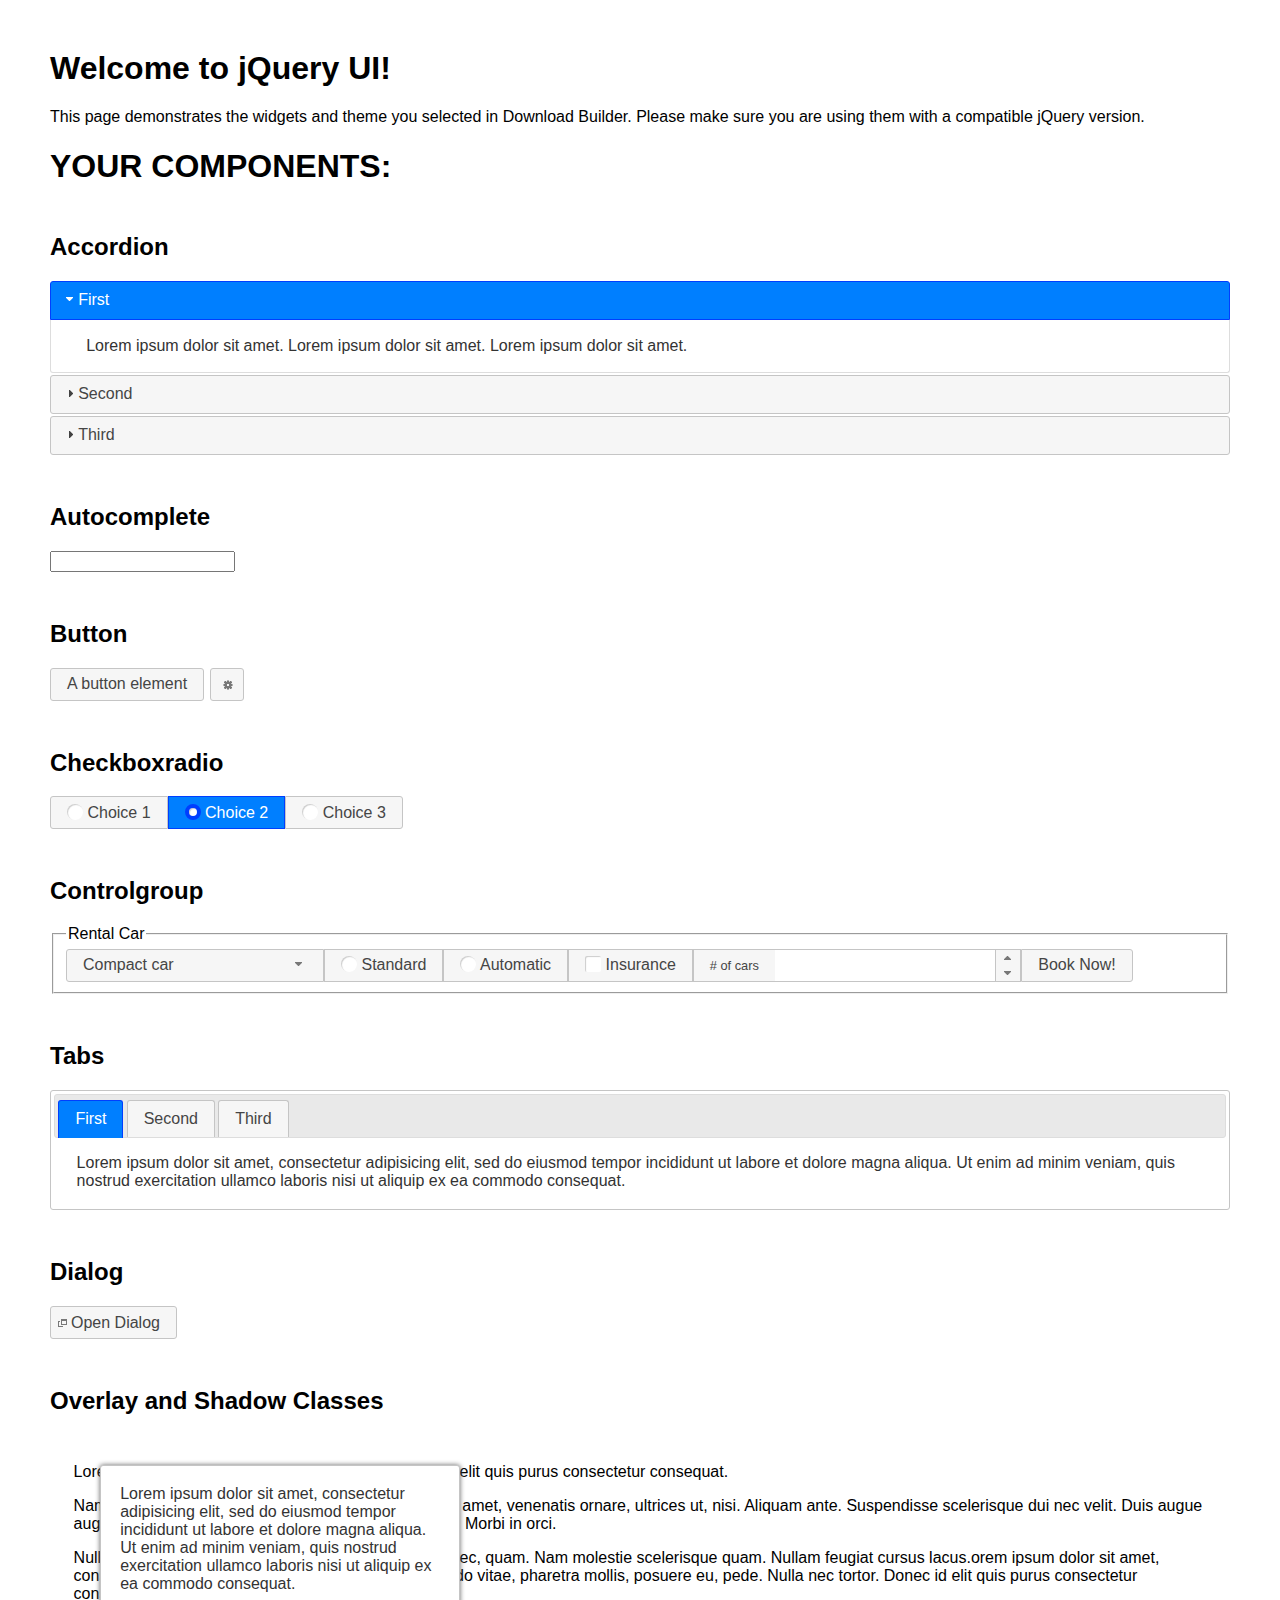
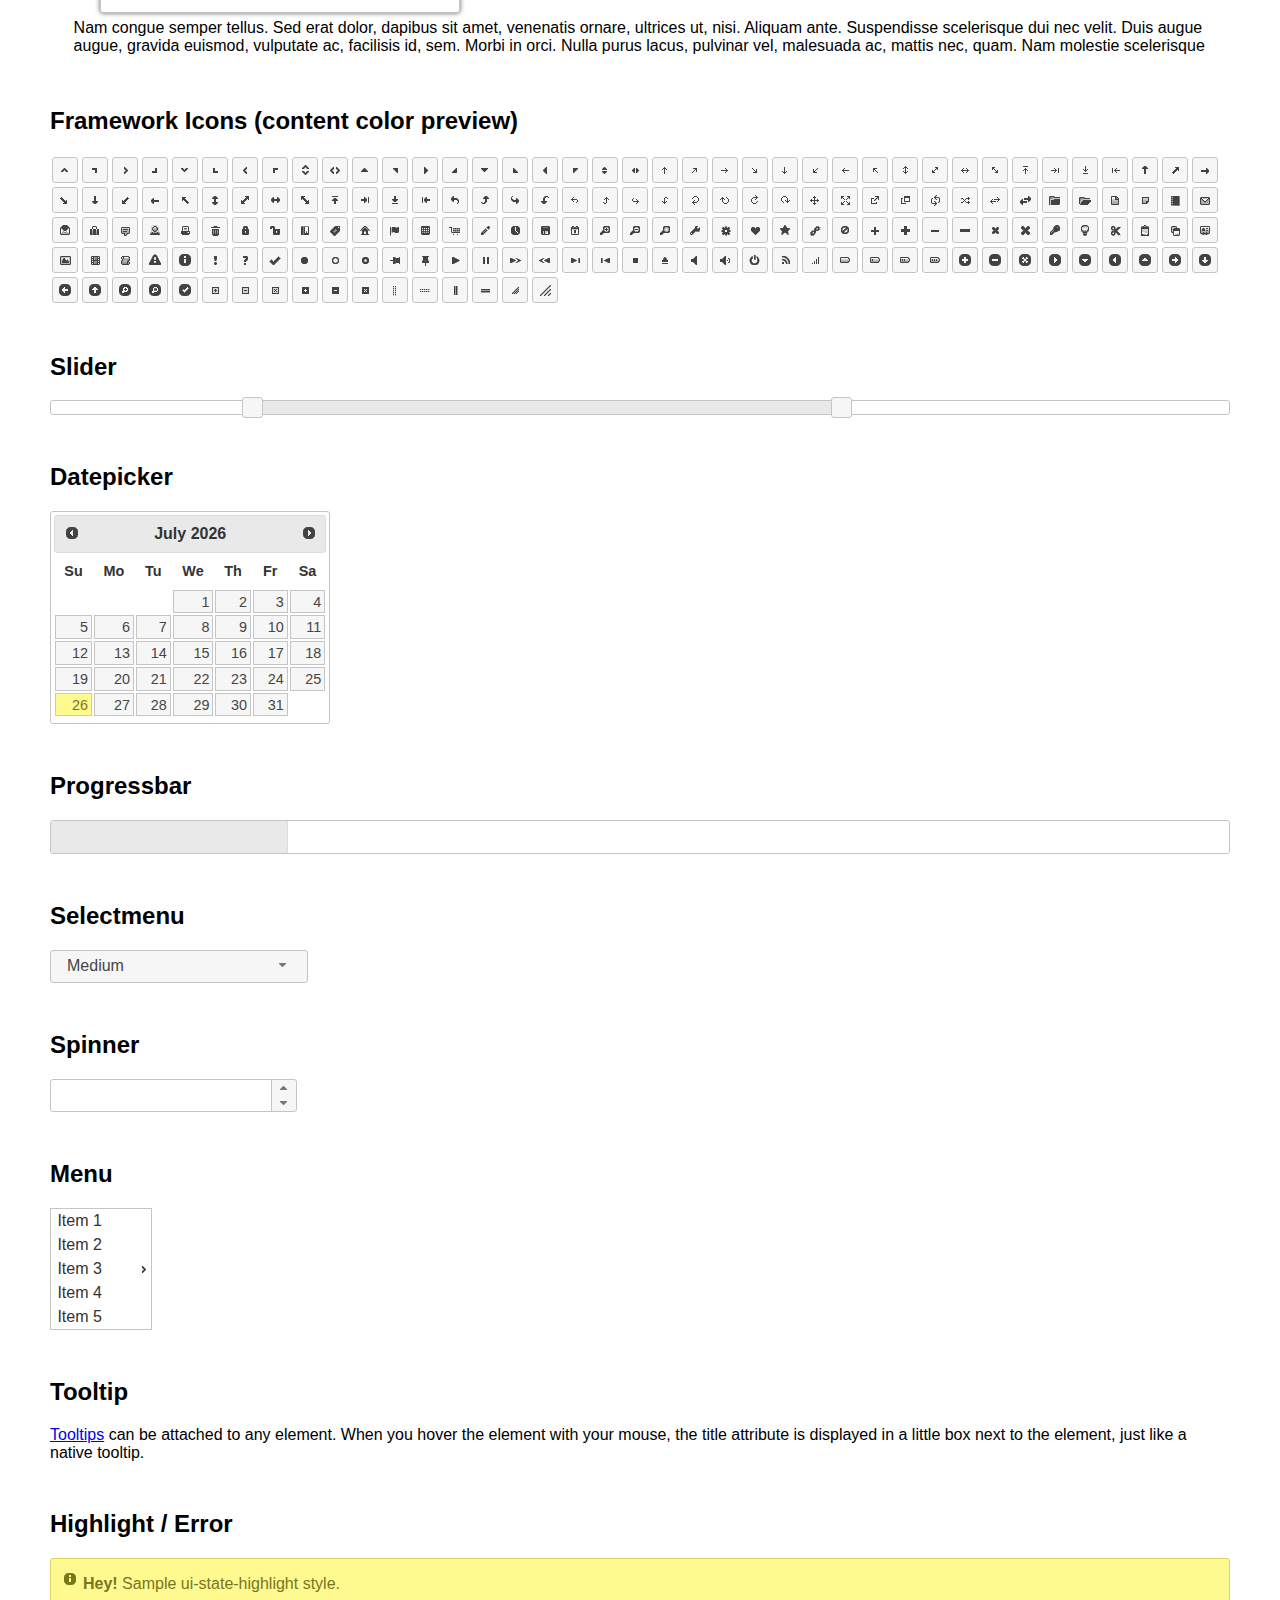
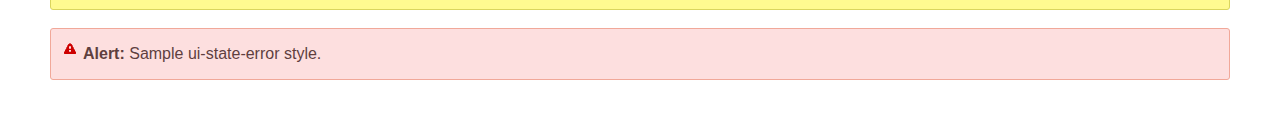
<file: ajax_select/static/ajax_select/vendor/jquery-ui-1.13.2/index.html>
<!doctype html>
<html lang="us">
<head>
	<meta charset="utf-8">
	<title>jQuery UI Example Page</title>
	<link href="jquery-ui.css" rel="stylesheet">
	<style>
	body{
		font-family: "Trebuchet MS", sans-serif;
		margin: 50px;
	}
	.demoHeaders {
		margin-top: 2em;
	}
	#dialog-link {
		padding: .4em 1em .4em 20px;
		text-decoration: none;
		position: relative;
	}
	#dialog-link span.ui-icon {
		margin: 0 5px 0 0;
		position: absolute;
		left: .2em;
		top: 50%;
		margin-top: -8px;
	}
	#icons {
		margin: 0;
		padding: 0;
	}
	#icons li {
		margin: 2px;
		position: relative;
		padding: 4px 0;
		cursor: pointer;
		float: left;
		list-style: none;
	}
	#icons span.ui-icon {
		float: left;
		margin: 0 4px;
	}
	.fakewindowcontain .ui-widget-overlay {
		position: absolute;
	}
	select {
		width: 200px;
	}
	</style>
</head>
<body>

<h1>Welcome to jQuery UI!</h1>

<div class="ui-widget">
	<p>This page demonstrates the widgets and theme you selected in Download Builder. Please make sure you are using them with a compatible jQuery version.</p>
</div>

<h1>YOUR COMPONENTS:</h1>

<!-- Accordion -->
<h2 class="demoHeaders">Accordion</h2>
<div id="accordion">
	<h3>First</h3>
	<div>Lorem ipsum dolor sit amet. Lorem ipsum dolor sit amet. Lorem ipsum dolor sit amet.</div>
	<h3>Second</h3>
	<div>Phasellus mattis tincidunt nibh.</div>
	<h3>Third</h3>
	<div>Nam dui erat, auctor a, dignissim quis.</div>
</div>

<!-- Autocomplete -->
<h2 class="demoHeaders">Autocomplete</h2>
<div>
	<input id="autocomplete" title="type &quot;a&quot;">
</div>

<!-- Button -->
<h2 class="demoHeaders">Button</h2>
<button id="button">A button element</button>
<button id="button-icon">An icon-only button</button>

<!-- Checkboxradio -->
<h2 class="demoHeaders">Checkboxradio</h2>
<form style="margin-top: 1em;">
	<div id="radioset">
		<input type="radio" id="radio1" name="radio"><label for="radio1">Choice 1</label>
		<input type="radio" id="radio2" name="radio" checked="checked"><label for="radio2">Choice 2</label>
		<input type="radio" id="radio3" name="radio"><label for="radio3">Choice 3</label>
	</div>
</form>

<!-- Controlgroup -->
<h2 class="demoHeaders">Controlgroup</h2>
<fieldset>
	<legend>Rental Car</legend>
	<div id="controlgroup">
		<select id="car-type">
			<option>Compact car</option>
			<option>Midsize car</option>
			<option>Full size car</option>
			<option>SUV</option>
			<option>Luxury</option>
			<option>Truck</option>
			<option>Van</option>
		</select>
		<label for="transmission-standard">Standard</label>
		<input type="radio" name="transmission" id="transmission-standard">
		<label for="transmission-automatic">Automatic</label>
		<input type="radio" name="transmission" id="transmission-automatic">
		<label for="insurance">Insurance</label>
		<input type="checkbox" name="insurance" id="insurance">
		<label for="horizontal-spinner" class="ui-controlgroup-label"># of cars</label>
		<input id="horizontal-spinner" class="ui-spinner-input">
		<button>Book Now!</button>
	</div>
</fieldset>

<!-- Tabs -->
<h2 class="demoHeaders">Tabs</h2>
<div id="tabs">
	<ul>
		<li><a href="#tabs-1">First</a></li>
		<li><a href="#tabs-2">Second</a></li>
		<li><a href="#tabs-3">Third</a></li>
	</ul>
	<div id="tabs-1">Lorem ipsum dolor sit amet, consectetur adipisicing elit, sed do eiusmod tempor incididunt ut labore et dolore magna aliqua. Ut enim ad minim veniam, quis nostrud exercitation ullamco laboris nisi ut aliquip ex ea commodo consequat.</div>
	<div id="tabs-2">Phasellus mattis tincidunt nibh. Cras orci urna, blandit id, pretium vel, aliquet ornare, felis. Maecenas scelerisque sem non nisl. Fusce sed lorem in enim dictum bibendum.</div>
	<div id="tabs-3">Nam dui erat, auctor a, dignissim quis, sollicitudin eu, felis. Pellentesque nisi urna, interdum eget, sagittis et, consequat vestibulum, lacus. Mauris porttitor ullamcorper augue.</div>
</div>

<h2 class="demoHeaders">Dialog</h2>
<p>
	<button id="dialog-link" class="ui-button ui-corner-all ui-widget">
		<span class="ui-icon ui-icon-newwin"></span>Open Dialog
	</button>
</p>

<h2 class="demoHeaders">Overlay and Shadow Classes</h2>
<div style="position: relative; width: 96%; height: 200px; padding:1% 2%; overflow:hidden;" class="fakewindowcontain">
	<p>Lorem ipsum dolor sit amet,  Nulla nec tortor. Donec id elit quis purus consectetur consequat. </p><p>Nam congue semper tellus. Sed erat dolor, dapibus sit amet, venenatis ornare, ultrices ut, nisi. Aliquam ante. Suspendisse scelerisque dui nec velit. Duis augue augue, gravida euismod, vulputate ac, facilisis id, sem. Morbi in orci. </p><p>Nulla purus lacus, pulvinar vel, malesuada ac, mattis nec, quam. Nam molestie scelerisque quam. Nullam feugiat cursus lacus.orem ipsum dolor sit amet, consectetur adipiscing elit. Donec libero risus, commodo vitae, pharetra mollis, posuere eu, pede. Nulla nec tortor. Donec id elit quis purus consectetur consequat. </p><p>Nam congue semper tellus. Sed erat dolor, dapibus sit amet, venenatis ornare, ultrices ut, nisi. Aliquam ante. Suspendisse scelerisque dui nec velit. Duis augue augue, gravida euismod, vulputate ac, facilisis id, sem. Morbi in orci. Nulla purus lacus, pulvinar vel, malesuada ac, mattis nec, quam. Nam molestie scelerisque quam. </p><p>Nullam feugiat cursus lacus.orem ipsum dolor sit amet, consectetur adipiscing elit. Donec libero risus, commodo vitae, pharetra mollis, posuere eu, pede. Nulla nec tortor. Donec id elit quis purus consectetur consequat. Nam congue semper tellus. Sed erat dolor, dapibus sit amet, venenatis ornare, ultrices ut, nisi. Aliquam ante. </p><p>Suspendisse scelerisque dui nec velit. Duis augue augue, gravida euismod, vulputate ac, facilisis id, sem. Morbi in orci. Nulla purus lacus, pulvinar vel, malesuada ac, mattis nec, quam. Nam molestie scelerisque quam. Nullam feugiat cursus lacus.orem ipsum dolor sit amet, consectetur adipiscing elit. Donec libero risus, commodo vitae, pharetra mollis, posuere eu, pede. Nulla nec tortor. Donec id elit quis purus consectetur consequat. Nam congue semper tellus. Sed erat dolor, dapibus sit amet, venenatis ornare, ultrices ut, nisi. </p>

	<!-- ui-dialog -->
	<div class="ui-widget-overlay ui-front"></div>
	<div style="position: absolute; width: 320px; left: 50px; top: 30px; padding: 1.2em" class="ui-widget ui-front ui-widget-content ui-corner-all ui-widget-shadow">
		Lorem ipsum dolor sit amet, consectetur adipisicing elit, sed do eiusmod tempor incididunt ut labore et dolore magna aliqua. Ut enim ad minim veniam, quis nostrud exercitation ullamco laboris nisi ut aliquip ex ea commodo consequat.
	</div>

</div>

<!-- ui-dialog -->
<div id="dialog" title="Dialog Title">
	<p>Lorem ipsum dolor sit amet, consectetur adipisicing elit, sed do eiusmod tempor incididunt ut labore et dolore magna aliqua. Ut enim ad minim veniam, quis nostrud exercitation ullamco laboris nisi ut aliquip ex ea commodo consequat.</p>
</div>


<h2 class="demoHeaders">Framework Icons (content color preview)</h2>
<ul id="icons" class="ui-widget ui-helper-clearfix">
	<li class="ui-state-default ui-corner-all" title=".ui-icon-caret-1-n"><span class="ui-icon ui-icon-caret-1-n"></span></li>
	<li class="ui-state-default ui-corner-all" title=".ui-icon-caret-1-ne"><span class="ui-icon ui-icon-caret-1-ne"></span></li>
	<li class="ui-state-default ui-corner-all" title=".ui-icon-caret-1-e"><span class="ui-icon ui-icon-caret-1-e"></span></li>
	<li class="ui-state-default ui-corner-all" title=".ui-icon-caret-1-se"><span class="ui-icon ui-icon-caret-1-se"></span></li>
	<li class="ui-state-default ui-corner-all" title=".ui-icon-caret-1-s"><span class="ui-icon ui-icon-caret-1-s"></span></li>
	<li class="ui-state-default ui-corner-all" title=".ui-icon-caret-1-sw"><span class="ui-icon ui-icon-caret-1-sw"></span></li>
	<li class="ui-state-default ui-corner-all" title=".ui-icon-caret-1-w"><span class="ui-icon ui-icon-caret-1-w"></span></li>
	<li class="ui-state-default ui-corner-all" title=".ui-icon-caret-1-nw"><span class="ui-icon ui-icon-caret-1-nw"></span></li>
	<li class="ui-state-default ui-corner-all" title=".ui-icon-caret-2-n-s"><span class="ui-icon ui-icon-caret-2-n-s"></span></li>
	<li class="ui-state-default ui-corner-all" title=".ui-icon-caret-2-e-w"><span class="ui-icon ui-icon-caret-2-e-w"></span></li>
	<li class="ui-state-default ui-corner-all" title=".ui-icon-triangle-1-n"><span class="ui-icon ui-icon-triangle-1-n"></span></li>
	<li class="ui-state-default ui-corner-all" title=".ui-icon-triangle-1-ne"><span class="ui-icon ui-icon-triangle-1-ne"></span></li>
	<li class="ui-state-default ui-corner-all" title=".ui-icon-triangle-1-e"><span class="ui-icon ui-icon-triangle-1-e"></span></li>
	<li class="ui-state-default ui-corner-all" title=".ui-icon-triangle-1-se"><span class="ui-icon ui-icon-triangle-1-se"></span></li>
	<li class="ui-state-default ui-corner-all" title=".ui-icon-triangle-1-s"><span class="ui-icon ui-icon-triangle-1-s"></span></li>
	<li class="ui-state-default ui-corner-all" title=".ui-icon-triangle-1-sw"><span class="ui-icon ui-icon-triangle-1-sw"></span></li>
	<li class="ui-state-default ui-corner-all" title=".ui-icon-triangle-1-w"><span class="ui-icon ui-icon-triangle-1-w"></span></li>
	<li class="ui-state-default ui-corner-all" title=".ui-icon-triangle-1-nw"><span class="ui-icon ui-icon-triangle-1-nw"></span></li>
	<li class="ui-state-default ui-corner-all" title=".ui-icon-triangle-2-n-s"><span class="ui-icon ui-icon-triangle-2-n-s"></span></li>
	<li class="ui-state-default ui-corner-all" title=".ui-icon-triangle-2-e-w"><span class="ui-icon ui-icon-triangle-2-e-w"></span></li>
	<li class="ui-state-default ui-corner-all" title=".ui-icon-arrow-1-n"><span class="ui-icon ui-icon-arrow-1-n"></span></li>
	<li class="ui-state-default ui-corner-all" title=".ui-icon-arrow-1-ne"><span class="ui-icon ui-icon-arrow-1-ne"></span></li>
	<li class="ui-state-default ui-corner-all" title=".ui-icon-arrow-1-e"><span class="ui-icon ui-icon-arrow-1-e"></span></li>
	<li class="ui-state-default ui-corner-all" title=".ui-icon-arrow-1-se"><span class="ui-icon ui-icon-arrow-1-se"></span></li>
	<li class="ui-state-default ui-corner-all" title=".ui-icon-arrow-1-s"><span class="ui-icon ui-icon-arrow-1-s"></span></li>
	<li class="ui-state-default ui-corner-all" title=".ui-icon-arrow-1-sw"><span class="ui-icon ui-icon-arrow-1-sw"></span></li>
	<li class="ui-state-default ui-corner-all" title=".ui-icon-arrow-1-w"><span class="ui-icon ui-icon-arrow-1-w"></span></li>
	<li class="ui-state-default ui-corner-all" title=".ui-icon-arrow-1-nw"><span class="ui-icon ui-icon-arrow-1-nw"></span></li>
	<li class="ui-state-default ui-corner-all" title=".ui-icon-arrow-2-n-s"><span class="ui-icon ui-icon-arrow-2-n-s"></span></li>
	<li class="ui-state-default ui-corner-all" title=".ui-icon-arrow-2-ne-sw"><span class="ui-icon ui-icon-arrow-2-ne-sw"></span></li>
	<li class="ui-state-default ui-corner-all" title=".ui-icon-arrow-2-e-w"><span class="ui-icon ui-icon-arrow-2-e-w"></span></li>
	<li class="ui-state-default ui-corner-all" title=".ui-icon-arrow-2-se-nw"><span class="ui-icon ui-icon-arrow-2-se-nw"></span></li>
	<li class="ui-state-default ui-corner-all" title=".ui-icon-arrowstop-1-n"><span class="ui-icon ui-icon-arrowstop-1-n"></span></li>
	<li class="ui-state-default ui-corner-all" title=".ui-icon-arrowstop-1-e"><span class="ui-icon ui-icon-arrowstop-1-e"></span></li>
	<li class="ui-state-default ui-corner-all" title=".ui-icon-arrowstop-1-s"><span class="ui-icon ui-icon-arrowstop-1-s"></span></li>
	<li class="ui-state-default ui-corner-all" title=".ui-icon-arrowstop-1-w"><span class="ui-icon ui-icon-arrowstop-1-w"></span></li>
	<li class="ui-state-default ui-corner-all" title=".ui-icon-arrowthick-1-n"><span class="ui-icon ui-icon-arrowthick-1-n"></span></li>
	<li class="ui-state-default ui-corner-all" title=".ui-icon-arrowthick-1-ne"><span class="ui-icon ui-icon-arrowthick-1-ne"></span></li>
	<li class="ui-state-default ui-corner-all" title=".ui-icon-arrowthick-1-e"><span class="ui-icon ui-icon-arrowthick-1-e"></span></li>
	<li class="ui-state-default ui-corner-all" title=".ui-icon-arrowthick-1-se"><span class="ui-icon ui-icon-arrowthick-1-se"></span></li>
	<li class="ui-state-default ui-corner-all" title=".ui-icon-arrowthick-1-s"><span class="ui-icon ui-icon-arrowthick-1-s"></span></li>
	<li class="ui-state-default ui-corner-all" title=".ui-icon-arrowthick-1-sw"><span class="ui-icon ui-icon-arrowthick-1-sw"></span></li>
	<li class="ui-state-default ui-corner-all" title=".ui-icon-arrowthick-1-w"><span class="ui-icon ui-icon-arrowthick-1-w"></span></li>
	<li class="ui-state-default ui-corner-all" title=".ui-icon-arrowthick-1-nw"><span class="ui-icon ui-icon-arrowthick-1-nw"></span></li>
	<li class="ui-state-default ui-corner-all" title=".ui-icon-arrowthick-2-n-s"><span class="ui-icon ui-icon-arrowthick-2-n-s"></span></li>
	<li class="ui-state-default ui-corner-all" title=".ui-icon-arrowthick-2-ne-sw"><span class="ui-icon ui-icon-arrowthick-2-ne-sw"></span></li>
	<li class="ui-state-default ui-corner-all" title=".ui-icon-arrowthick-2-e-w"><span class="ui-icon ui-icon-arrowthick-2-e-w"></span></li>
	<li class="ui-state-default ui-corner-all" title=".ui-icon-arrowthick-2-se-nw"><span class="ui-icon ui-icon-arrowthick-2-se-nw"></span></li>
	<li class="ui-state-default ui-corner-all" title=".ui-icon-arrowthickstop-1-n"><span class="ui-icon ui-icon-arrowthickstop-1-n"></span></li>
	<li class="ui-state-default ui-corner-all" title=".ui-icon-arrowthickstop-1-e"><span class="ui-icon ui-icon-arrowthickstop-1-e"></span></li>
	<li class="ui-state-default ui-corner-all" title=".ui-icon-arrowthickstop-1-s"><span class="ui-icon ui-icon-arrowthickstop-1-s"></span></li>
	<li class="ui-state-default ui-corner-all" title=".ui-icon-arrowthickstop-1-w"><span class="ui-icon ui-icon-arrowthickstop-1-w"></span></li>
	<li class="ui-state-default ui-corner-all" title=".ui-icon-arrowreturnthick-1-w"><span class="ui-icon ui-icon-arrowreturnthick-1-w"></span></li>
	<li class="ui-state-default ui-corner-all" title=".ui-icon-arrowreturnthick-1-n"><span class="ui-icon ui-icon-arrowreturnthick-1-n"></span></li>
	<li class="ui-state-default ui-corner-all" title=".ui-icon-arrowreturnthick-1-e"><span class="ui-icon ui-icon-arrowreturnthick-1-e"></span></li>
	<li class="ui-state-default ui-corner-all" title=".ui-icon-arrowreturnthick-1-s"><span class="ui-icon ui-icon-arrowreturnthick-1-s"></span></li>
	<li class="ui-state-default ui-corner-all" title=".ui-icon-arrowreturn-1-w"><span class="ui-icon ui-icon-arrowreturn-1-w"></span></li>
	<li class="ui-state-default ui-corner-all" title=".ui-icon-arrowreturn-1-n"><span class="ui-icon ui-icon-arrowreturn-1-n"></span></li>
	<li class="ui-state-default ui-corner-all" title=".ui-icon-arrowreturn-1-e"><span class="ui-icon ui-icon-arrowreturn-1-e"></span></li>
	<li class="ui-state-default ui-corner-all" title=".ui-icon-arrowreturn-1-s"><span class="ui-icon ui-icon-arrowreturn-1-s"></span></li>
	<li class="ui-state-default ui-corner-all" title=".ui-icon-arrowrefresh-1-w"><span class="ui-icon ui-icon-arrowrefresh-1-w"></span></li>
	<li class="ui-state-default ui-corner-all" title=".ui-icon-arrowrefresh-1-n"><span class="ui-icon ui-icon-arrowrefresh-1-n"></span></li>
	<li class="ui-state-default ui-corner-all" title=".ui-icon-arrowrefresh-1-e"><span class="ui-icon ui-icon-arrowrefresh-1-e"></span></li>
	<li class="ui-state-default ui-corner-all" title=".ui-icon-arrowrefresh-1-s"><span class="ui-icon ui-icon-arrowrefresh-1-s"></span></li>
	<li class="ui-state-default ui-corner-all" title=".ui-icon-arrow-4"><span class="ui-icon ui-icon-arrow-4"></span></li>
	<li class="ui-state-default ui-corner-all" title=".ui-icon-arrow-4-diag"><span class="ui-icon ui-icon-arrow-4-diag"></span></li>
	<li class="ui-state-default ui-corner-all" title=".ui-icon-extlink"><span class="ui-icon ui-icon-extlink"></span></li>
	<li class="ui-state-default ui-corner-all" title=".ui-icon-newwin"><span class="ui-icon ui-icon-newwin"></span></li>
	<li class="ui-state-default ui-corner-all" title=".ui-icon-refresh"><span class="ui-icon ui-icon-refresh"></span></li>
	<li class="ui-state-default ui-corner-all" title=".ui-icon-shuffle"><span class="ui-icon ui-icon-shuffle"></span></li>
	<li class="ui-state-default ui-corner-all" title=".ui-icon-transfer-e-w"><span class="ui-icon ui-icon-transfer-e-w"></span></li>
	<li class="ui-state-default ui-corner-all" title=".ui-icon-transferthick-e-w"><span class="ui-icon ui-icon-transferthick-e-w"></span></li>
	<li class="ui-state-default ui-corner-all" title=".ui-icon-folder-collapsed"><span class="ui-icon ui-icon-folder-collapsed"></span></li>
	<li class="ui-state-default ui-corner-all" title=".ui-icon-folder-open"><span class="ui-icon ui-icon-folder-open"></span></li>
	<li class="ui-state-default ui-corner-all" title=".ui-icon-document"><span class="ui-icon ui-icon-document"></span></li>
	<li class="ui-state-default ui-corner-all" title=".ui-icon-document-b"><span class="ui-icon ui-icon-document-b"></span></li>
	<li class="ui-state-default ui-corner-all" title=".ui-icon-note"><span class="ui-icon ui-icon-note"></span></li>
	<li class="ui-state-default ui-corner-all" title=".ui-icon-mail-closed"><span class="ui-icon ui-icon-mail-closed"></span></li>
	<li class="ui-state-default ui-corner-all" title=".ui-icon-mail-open"><span class="ui-icon ui-icon-mail-open"></span></li>
	<li class="ui-state-default ui-corner-all" title=".ui-icon-suitcase"><span class="ui-icon ui-icon-suitcase"></span></li>
	<li class="ui-state-default ui-corner-all" title=".ui-icon-comment"><span class="ui-icon ui-icon-comment"></span></li>
	<li class="ui-state-default ui-corner-all" title=".ui-icon-person"><span class="ui-icon ui-icon-person"></span></li>
	<li class="ui-state-default ui-corner-all" title=".ui-icon-print"><span class="ui-icon ui-icon-print"></span></li>
	<li class="ui-state-default ui-corner-all" title=".ui-icon-trash"><span class="ui-icon ui-icon-trash"></span></li>
	<li class="ui-state-default ui-corner-all" title=".ui-icon-locked"><span class="ui-icon ui-icon-locked"></span></li>
	<li class="ui-state-default ui-corner-all" title=".ui-icon-unlocked"><span class="ui-icon ui-icon-unlocked"></span></li>
	<li class="ui-state-default ui-corner-all" title=".ui-icon-bookmark"><span class="ui-icon ui-icon-bookmark"></span></li>
	<li class="ui-state-default ui-corner-all" title=".ui-icon-tag"><span class="ui-icon ui-icon-tag"></span></li>
	<li class="ui-state-default ui-corner-all" title=".ui-icon-home"><span class="ui-icon ui-icon-home"></span></li>
	<li class="ui-state-default ui-corner-all" title=".ui-icon-flag"><span class="ui-icon ui-icon-flag"></span></li>
	<li class="ui-state-default ui-corner-all" title=".ui-icon-calculator"><span class="ui-icon ui-icon-calculator"></span></li>
	<li class="ui-state-default ui-corner-all" title=".ui-icon-cart"><span class="ui-icon ui-icon-cart"></span></li>
	<li class="ui-state-default ui-corner-all" title=".ui-icon-pencil"><span class="ui-icon ui-icon-pencil"></span></li>
	<li class="ui-state-default ui-corner-all" title=".ui-icon-clock"><span class="ui-icon ui-icon-clock"></span></li>
	<li class="ui-state-default ui-corner-all" title=".ui-icon-disk"><span class="ui-icon ui-icon-disk"></span></li>
	<li class="ui-state-default ui-corner-all" title=".ui-icon-calendar"><span class="ui-icon ui-icon-calendar"></span></li>
	<li class="ui-state-default ui-corner-all" title=".ui-icon-zoomin"><span class="ui-icon ui-icon-zoomin"></span></li>
	<li class="ui-state-default ui-corner-all" title=".ui-icon-zoomout"><span class="ui-icon ui-icon-zoomout"></span></li>
	<li class="ui-state-default ui-corner-all" title=".ui-icon-search"><span class="ui-icon ui-icon-search"></span></li>
	<li class="ui-state-default ui-corner-all" title=".ui-icon-wrench"><span class="ui-icon ui-icon-wrench"></span></li>
	<li class="ui-state-default ui-corner-all" title=".ui-icon-gear"><span class="ui-icon ui-icon-gear"></span></li>
	<li class="ui-state-default ui-corner-all" title=".ui-icon-heart"><span class="ui-icon ui-icon-heart"></span></li>
	<li class="ui-state-default ui-corner-all" title=".ui-icon-star"><span class="ui-icon ui-icon-star"></span></li>
	<li class="ui-state-default ui-corner-all" title=".ui-icon-link"><span class="ui-icon ui-icon-link"></span></li>
	<li class="ui-state-default ui-corner-all" title=".ui-icon-cancel"><span class="ui-icon ui-icon-cancel"></span></li>
	<li class="ui-state-default ui-corner-all" title=".ui-icon-plus"><span class="ui-icon ui-icon-plus"></span></li>
	<li class="ui-state-default ui-corner-all" title=".ui-icon-plusthick"><span class="ui-icon ui-icon-plusthick"></span></li>
	<li class="ui-state-default ui-corner-all" title=".ui-icon-minus"><span class="ui-icon ui-icon-minus"></span></li>
	<li class="ui-state-default ui-corner-all" title=".ui-icon-minusthick"><span class="ui-icon ui-icon-minusthick"></span></li>
	<li class="ui-state-default ui-corner-all" title=".ui-icon-close"><span class="ui-icon ui-icon-close"></span></li>
	<li class="ui-state-default ui-corner-all" title=".ui-icon-closethick"><span class="ui-icon ui-icon-closethick"></span></li>
	<li class="ui-state-default ui-corner-all" title=".ui-icon-key"><span class="ui-icon ui-icon-key"></span></li>
	<li class="ui-state-default ui-corner-all" title=".ui-icon-lightbulb"><span class="ui-icon ui-icon-lightbulb"></span></li>
	<li class="ui-state-default ui-corner-all" title=".ui-icon-scissors"><span class="ui-icon ui-icon-scissors"></span></li>
	<li class="ui-state-default ui-corner-all" title=".ui-icon-clipboard"><span class="ui-icon ui-icon-clipboard"></span></li>
	<li class="ui-state-default ui-corner-all" title=".ui-icon-copy"><span class="ui-icon ui-icon-copy"></span></li>
	<li class="ui-state-default ui-corner-all" title=".ui-icon-contact"><span class="ui-icon ui-icon-contact"></span></li>
	<li class="ui-state-default ui-corner-all" title=".ui-icon-image"><span class="ui-icon ui-icon-image"></span></li>
	<li class="ui-state-default ui-corner-all" title=".ui-icon-video"><span class="ui-icon ui-icon-video"></span></li>
	<li class="ui-state-default ui-corner-all" title=".ui-icon-script"><span class="ui-icon ui-icon-script"></span></li>
	<li class="ui-state-default ui-corner-all" title=".ui-icon-alert"><span class="ui-icon ui-icon-alert"></span></li>
	<li class="ui-state-default ui-corner-all" title=".ui-icon-info"><span class="ui-icon ui-icon-info"></span></li>
	<li class="ui-state-default ui-corner-all" title=".ui-icon-notice"><span class="ui-icon ui-icon-notice"></span></li>
	<li class="ui-state-default ui-corner-all" title=".ui-icon-help"><span class="ui-icon ui-icon-help"></span></li>
	<li class="ui-state-default ui-corner-all" title=".ui-icon-check"><span class="ui-icon ui-icon-check"></span></li>
	<li class="ui-state-default ui-corner-all" title=".ui-icon-bullet"><span class="ui-icon ui-icon-bullet"></span></li>
	<li class="ui-state-default ui-corner-all" title=".ui-icon-radio-off"><span class="ui-icon ui-icon-radio-off"></span></li>
	<li class="ui-state-default ui-corner-all" title=".ui-icon-radio-on"><span class="ui-icon ui-icon-radio-on"></span></li>
	<li class="ui-state-default ui-corner-all" title=".ui-icon-pin-w"><span class="ui-icon ui-icon-pin-w"></span></li>
	<li class="ui-state-default ui-corner-all" title=".ui-icon-pin-s"><span class="ui-icon ui-icon-pin-s"></span></li>
	<li class="ui-state-default ui-corner-all" title=".ui-icon-play"><span class="ui-icon ui-icon-play"></span></li>
	<li class="ui-state-default ui-corner-all" title=".ui-icon-pause"><span class="ui-icon ui-icon-pause"></span></li>
	<li class="ui-state-default ui-corner-all" title=".ui-icon-seek-next"><span class="ui-icon ui-icon-seek-next"></span></li>
	<li class="ui-state-default ui-corner-all" title=".ui-icon-seek-prev"><span class="ui-icon ui-icon-seek-prev"></span></li>
	<li class="ui-state-default ui-corner-all" title=".ui-icon-seek-end"><span class="ui-icon ui-icon-seek-end"></span></li>
	<li class="ui-state-default ui-corner-all" title=".ui-icon-seek-first"><span class="ui-icon ui-icon-seek-first"></span></li>
	<li class="ui-state-default ui-corner-all" title=".ui-icon-stop"><span class="ui-icon ui-icon-stop"></span></li>
	<li class="ui-state-default ui-corner-all" title=".ui-icon-eject"><span class="ui-icon ui-icon-eject"></span></li>
	<li class="ui-state-default ui-corner-all" title=".ui-icon-volume-off"><span class="ui-icon ui-icon-volume-off"></span></li>
	<li class="ui-state-default ui-corner-all" title=".ui-icon-volume-on"><span class="ui-icon ui-icon-volume-on"></span></li>
	<li class="ui-state-default ui-corner-all" title=".ui-icon-power"><span class="ui-icon ui-icon-power"></span></li>
	<li class="ui-state-default ui-corner-all" title=".ui-icon-signal-diag"><span class="ui-icon ui-icon-signal-diag"></span></li>
	<li class="ui-state-default ui-corner-all" title=".ui-icon-signal"><span class="ui-icon ui-icon-signal"></span></li>
	<li class="ui-state-default ui-corner-all" title=".ui-icon-battery-0"><span class="ui-icon ui-icon-battery-0"></span></li>
	<li class="ui-state-default ui-corner-all" title=".ui-icon-battery-1"><span class="ui-icon ui-icon-battery-1"></span></li>
	<li class="ui-state-default ui-corner-all" title=".ui-icon-battery-2"><span class="ui-icon ui-icon-battery-2"></span></li>
	<li class="ui-state-default ui-corner-all" title=".ui-icon-battery-3"><span class="ui-icon ui-icon-battery-3"></span></li>
	<li class="ui-state-default ui-corner-all" title=".ui-icon-circle-plus"><span class="ui-icon ui-icon-circle-plus"></span></li>
	<li class="ui-state-default ui-corner-all" title=".ui-icon-circle-minus"><span class="ui-icon ui-icon-circle-minus"></span></li>
	<li class="ui-state-default ui-corner-all" title=".ui-icon-circle-close"><span class="ui-icon ui-icon-circle-close"></span></li>
	<li class="ui-state-default ui-corner-all" title=".ui-icon-circle-triangle-e"><span class="ui-icon ui-icon-circle-triangle-e"></span></li>
	<li class="ui-state-default ui-corner-all" title=".ui-icon-circle-triangle-s"><span class="ui-icon ui-icon-circle-triangle-s"></span></li>
	<li class="ui-state-default ui-corner-all" title=".ui-icon-circle-triangle-w"><span class="ui-icon ui-icon-circle-triangle-w"></span></li>
	<li class="ui-state-default ui-corner-all" title=".ui-icon-circle-triangle-n"><span class="ui-icon ui-icon-circle-triangle-n"></span></li>
	<li class="ui-state-default ui-corner-all" title=".ui-icon-circle-arrow-e"><span class="ui-icon ui-icon-circle-arrow-e"></span></li>
	<li class="ui-state-default ui-corner-all" title=".ui-icon-circle-arrow-s"><span class="ui-icon ui-icon-circle-arrow-s"></span></li>
	<li class="ui-state-default ui-corner-all" title=".ui-icon-circle-arrow-w"><span class="ui-icon ui-icon-circle-arrow-w"></span></li>
	<li class="ui-state-default ui-corner-all" title=".ui-icon-circle-arrow-n"><span class="ui-icon ui-icon-circle-arrow-n"></span></li>
	<li class="ui-state-default ui-corner-all" title=".ui-icon-circle-zoomin"><span class="ui-icon ui-icon-circle-zoomin"></span></li>
	<li class="ui-state-default ui-corner-all" title=".ui-icon-circle-zoomout"><span class="ui-icon ui-icon-circle-zoomout"></span></li>
	<li class="ui-state-default ui-corner-all" title=".ui-icon-circle-check"><span class="ui-icon ui-icon-circle-check"></span></li>
	<li class="ui-state-default ui-corner-all" title=".ui-icon-circlesmall-plus"><span class="ui-icon ui-icon-circlesmall-plus"></span></li>
	<li class="ui-state-default ui-corner-all" title=".ui-icon-circlesmall-minus"><span class="ui-icon ui-icon-circlesmall-minus"></span></li>
	<li class="ui-state-default ui-corner-all" title=".ui-icon-circlesmall-close"><span class="ui-icon ui-icon-circlesmall-close"></span></li>
	<li class="ui-state-default ui-corner-all" title=".ui-icon-squaresmall-plus"><span class="ui-icon ui-icon-squaresmall-plus"></span></li>
	<li class="ui-state-default ui-corner-all" title=".ui-icon-squaresmall-minus"><span class="ui-icon ui-icon-squaresmall-minus"></span></li>
	<li class="ui-state-default ui-corner-all" title=".ui-icon-squaresmall-close"><span class="ui-icon ui-icon-squaresmall-close"></span></li>
	<li class="ui-state-default ui-corner-all" title=".ui-icon-grip-dotted-vertical"><span class="ui-icon ui-icon-grip-dotted-vertical"></span></li>
	<li class="ui-state-default ui-corner-all" title=".ui-icon-grip-dotted-horizontal"><span class="ui-icon ui-icon-grip-dotted-horizontal"></span></li>
	<li class="ui-state-default ui-corner-all" title=".ui-icon-grip-solid-vertical"><span class="ui-icon ui-icon-grip-solid-vertical"></span></li>
	<li class="ui-state-default ui-corner-all" title=".ui-icon-grip-solid-horizontal"><span class="ui-icon ui-icon-grip-solid-horizontal"></span></li>
	<li class="ui-state-default ui-corner-all" title=".ui-icon-gripsmall-diagonal-se"><span class="ui-icon ui-icon-gripsmall-diagonal-se"></span></li>
	<li class="ui-state-default ui-corner-all" title=".ui-icon-grip-diagonal-se"><span class="ui-icon ui-icon-grip-diagonal-se"></span></li>
</ul>

<!-- Slider -->
<h2 class="demoHeaders">Slider</h2>
<div id="slider"></div>

<!-- Datepicker -->
<h2 class="demoHeaders">Datepicker</h2>
<div id="datepicker"></div>

<!-- Progressbar -->
<h2 class="demoHeaders">Progressbar</h2>
<div id="progressbar"></div>

<!-- Progressbar -->
<h2 class="demoHeaders">Selectmenu</h2>
<select id="selectmenu">
	<option>Slower</option>
	<option>Slow</option>
	<option selected="selected">Medium</option>
	<option>Fast</option>
	<option>Faster</option>
</select>

<!-- Spinner -->
<h2 class="demoHeaders">Spinner</h2>
<input id="spinner">

<!-- Menu -->
<h2 class="demoHeaders">Menu</h2>
<ul style="width:100px;" id="menu">
	<li><div>Item 1</div></li>
	<li><div>Item 2</div></li>
	<li><div>Item 3</div>
		<ul>
			<li><div>Item 3-1</div></li>
			<li><div>Item 3-2</div></li>
			<li><div>Item 3-3</div></li>
			<li><div>Item 3-4</div></li>
			<li><div>Item 3-5</div></li>
		</ul>
	</li>
	<li><div>Item 4</div></li>
	<li><div>Item 5</div></li>
</ul>

<!-- Tooltip -->
<h2 class="demoHeaders">Tooltip</h2>
<p id="tooltip">
	<a href="#" title="That&apos;s what this widget is">Tooltips</a> can be attached to any element. When you hover
the element with your mouse, the title attribute is displayed in a little box next to the element, just like a native tooltip.
</p>

<!-- Highlight / Error -->
<h2 class="demoHeaders">Highlight / Error</h2>
<div class="ui-widget">
	<div class="ui-state-highlight ui-corner-all" style="margin-top: 20px; padding: 0 .7em;">
		<p><span class="ui-icon ui-icon-info" style="float: left; margin-right: .3em;"></span>
		<strong>Hey!</strong> Sample ui-state-highlight style.</p>
	</div>
</div>
<br>
<div class="ui-widget">
	<div class="ui-state-error ui-corner-all" style="padding: 0 .7em;">
		<p><span class="ui-icon ui-icon-alert" style="float: left; margin-right: .3em;"></span>
		<strong>Alert:</strong> Sample ui-state-error style.</p>
	</div>
</div>

<script src="external/jquery/jquery.js"></script>
<script src="jquery-ui.js"></script>
<script>
$( "#accordion" ).accordion();

var availableTags = [
	"ActionScript",
	"AppleScript",
	"Asp",
	"BASIC",
	"C",
	"C++",
	"Clojure",
	"COBOL",
	"ColdFusion",
	"Erlang",
	"Fortran",
	"Groovy",
	"Haskell",
	"Java",
	"JavaScript",
	"Lisp",
	"Perl",
	"PHP",
	"Python",
	"Ruby",
	"Scala",
	"Scheme"
];
$( "#autocomplete" ).autocomplete({
	source: availableTags
});

$( "#button" ).button();
$( "#button-icon" ).button({
	icon: "ui-icon-gear",
	showLabel: false
});

$( "#radioset" ).buttonset();

$( "#controlgroup" ).controlgroup();

$( "#tabs" ).tabs();

$( "#dialog" ).dialog({
	autoOpen: false,
	width: 400,
	buttons: [
		{
			text: "Ok",
			click: function() {
				$( this ).dialog( "close" );
			}
		},
		{
			text: "Cancel",
			click: function() {
				$( this ).dialog( "close" );
			}
		}
	]
});

// Link to open the dialog
$( "#dialog-link" ).click(function( event ) {
	$( "#dialog" ).dialog( "open" );
	event.preventDefault();
});

$( "#datepicker" ).datepicker({
	inline: true
});

$( "#slider" ).slider({
	range: true,
	values: [ 17, 67 ]
});

$( "#progressbar" ).progressbar({
	value: 20
});

$( "#spinner" ).spinner();

$( "#menu" ).menu();

$( "#tooltip" ).tooltip();

$( "#selectmenu" ).selectmenu();

// Hover states on the static widgets
$( "#dialog-link, #icons li" ).hover(
	function() {
		$( this ).addClass( "ui-state-hover" );
	},
	function() {
		$( this ).removeClass( "ui-state-hover" );
	}
);
</script>
</body>
</html>
</file>
